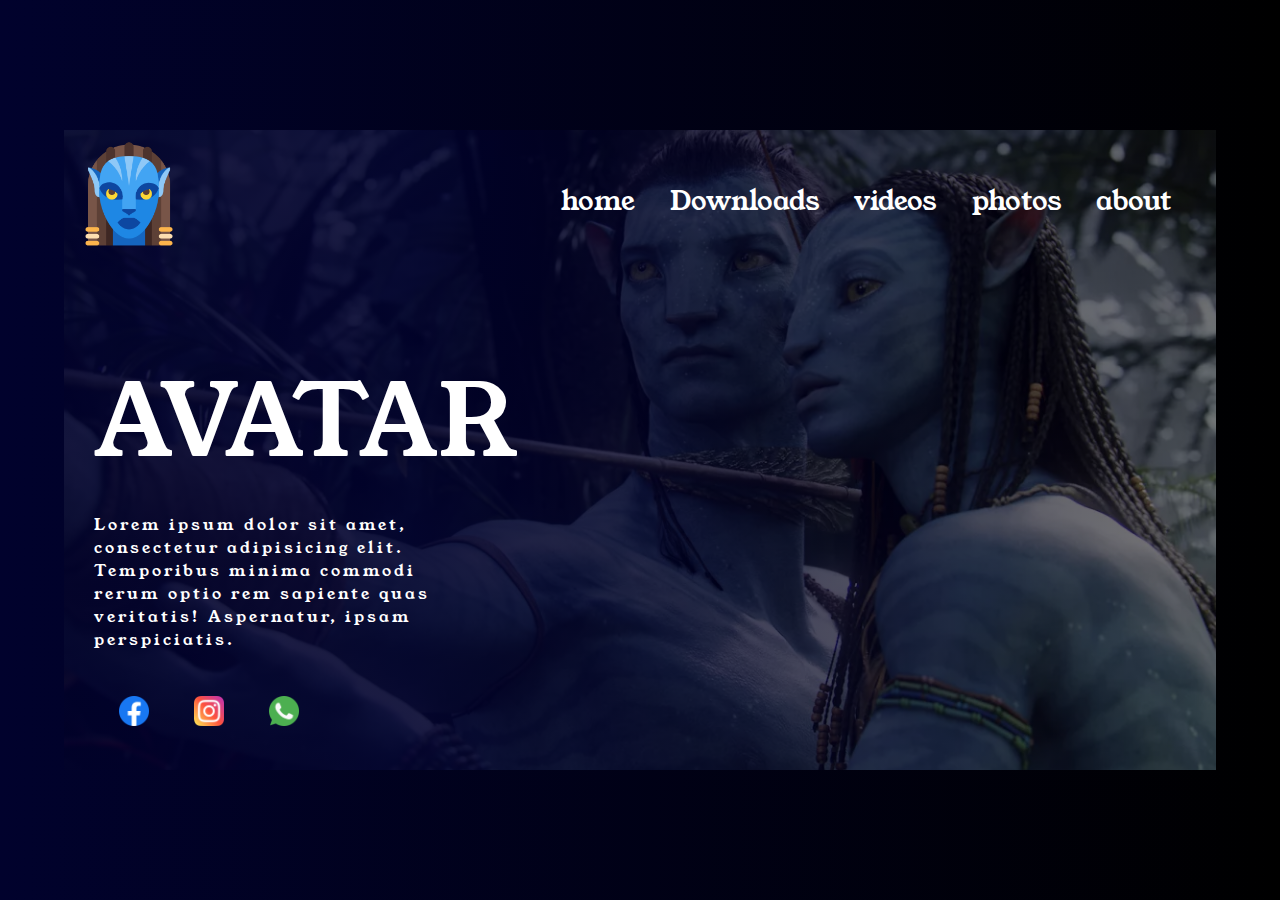
<file: 3bdo/index.html>
<!DOCTYPE html>
<html lang="en">

<head>
    <meta charset="UTF-8">
    <link rel="stylesheet" href="style.css">
    <title>AVATAR | yousef</title>
</head>

<body>
    <div class="container">
        <header>
            <div href="#" class="logo"><img src="avatar-icon-png-13.png" alt="" style="height: 110px;width:110px"></div>
            <ul>
                <li><a href="#">home</a></li>
                <li><a href="downloads.html">Downloads</a></li>
                <li><a href="vid.html">videos</a></li>
                <li><a href="#">photos</a></li>
                <li><a href="#">about</a></li>
            </ul>

        </header>
        <div class="content">
            <h2>Avatar</h2>
            <p>Lorem ipsum dolor sit amet, consectetur adipisicing elit. Temporibus minima commodi rerum optio rem
                sapiente quas veritatis! Aspernatur, ipsam perspiciatis.</p>
            
           <div class="social">
                <a href="https://www.facebook.com/3bdo445"><img src="facebook_5968764.png" alt=""></a>
                <a href="https://instagram.com/3bdohassan3?igshid=OGQ5ZDc2ODk2ZA%3D%3D&utm_source=qr"><img src="instagram_2111463.png" alt=""></a>
                <a href="https://wa.me/201023912388"><img src="whatsapp.png" alt=""></a>
            </div>
        </div>
         
    </div>
</body>

</html>
</file>
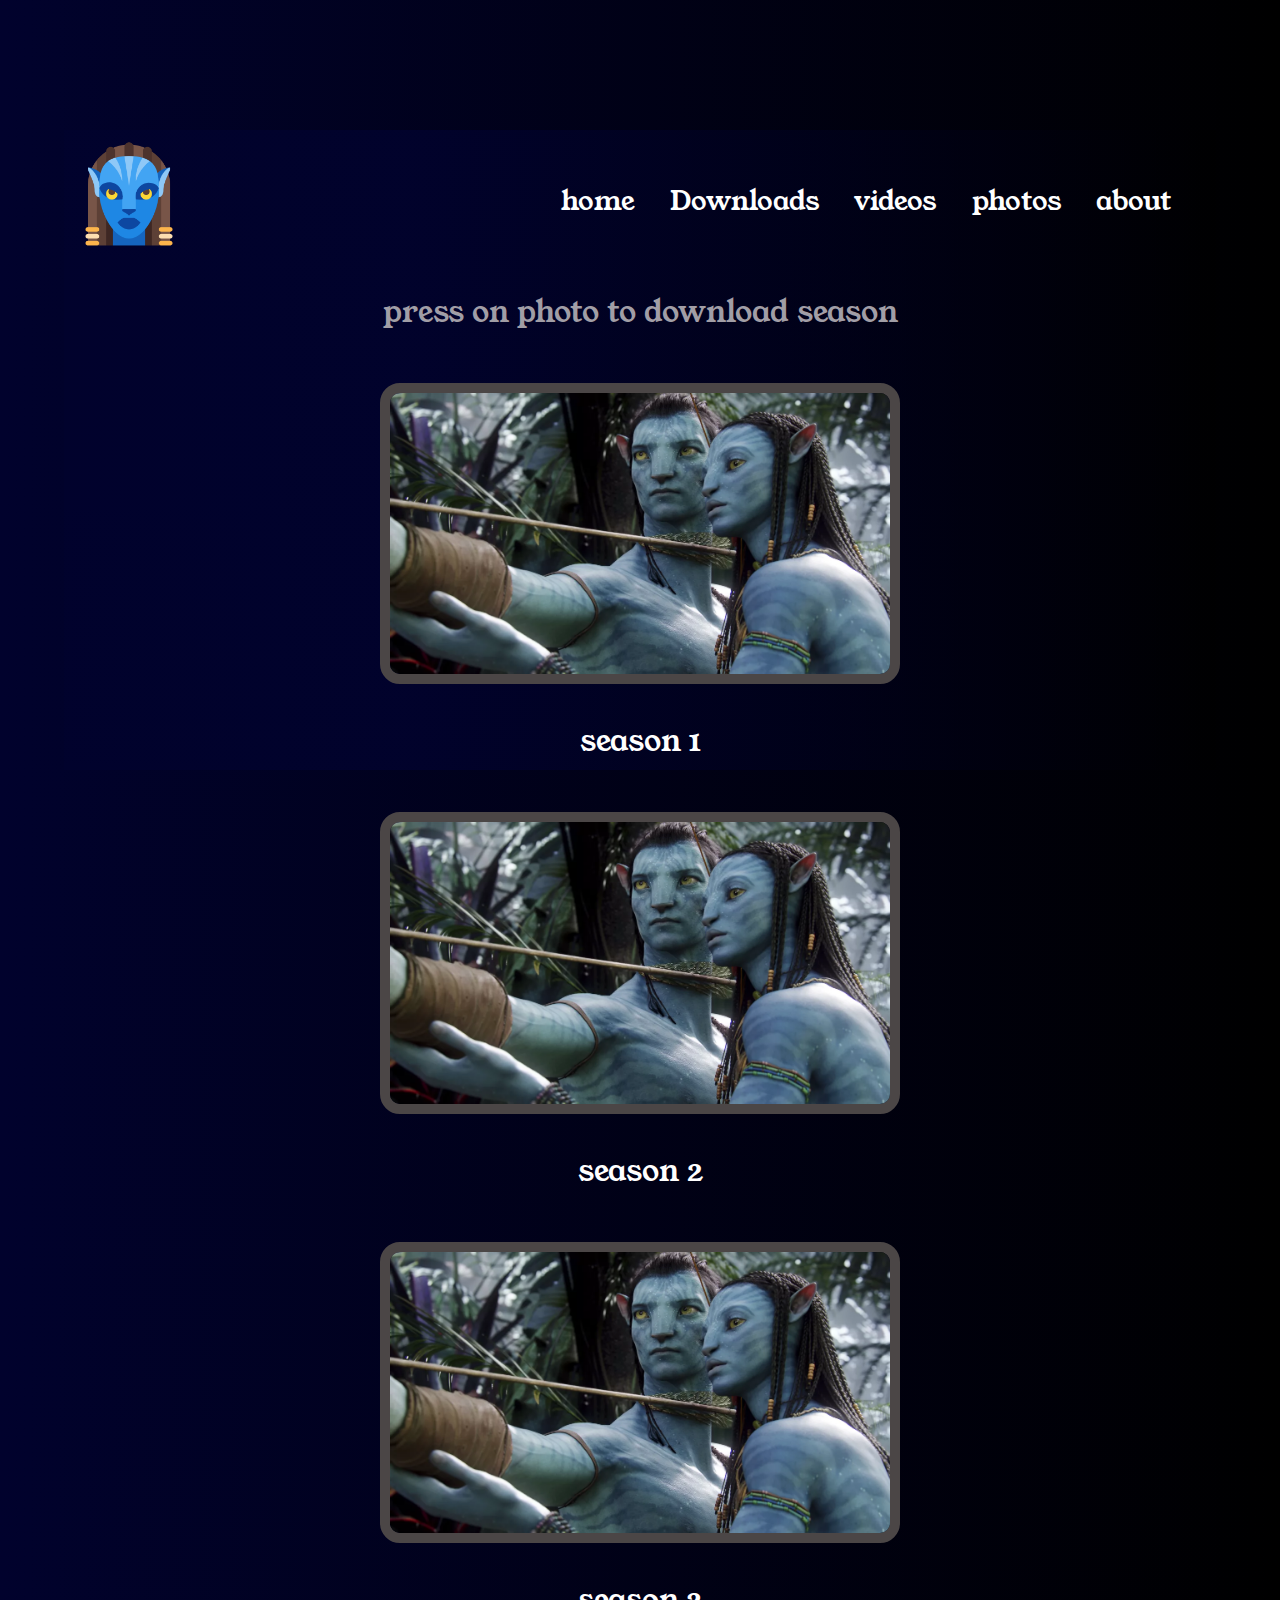
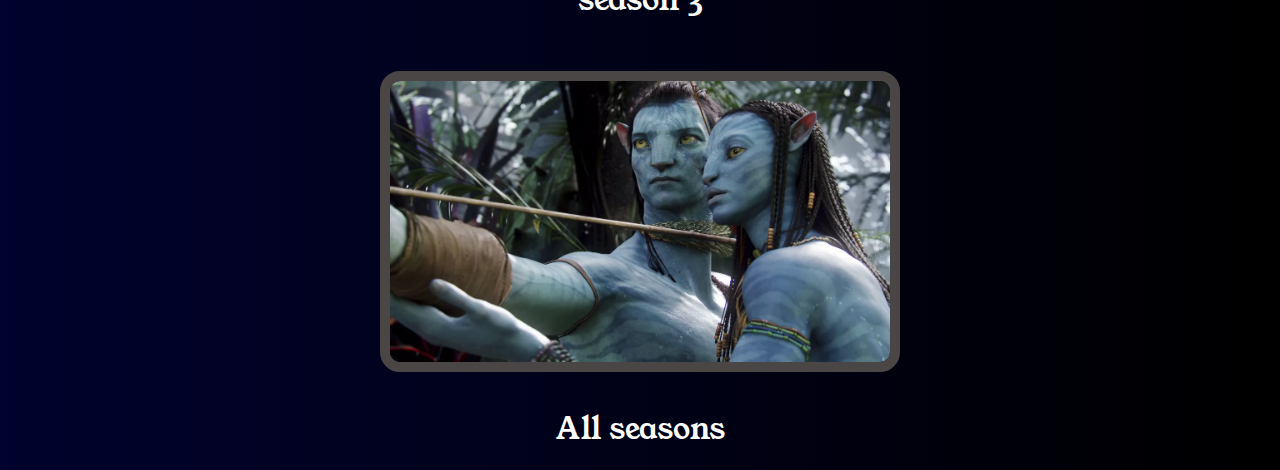
<file: 3bdo/downloads.html>
<!DOCTYPE html>
<html lang="en">

<head>
    <meta charset="UTF-8">
    <link rel="stylesheet" href="style.css">
    <title>AVATAR | yousef</title>
</head>

<body>
    <div class="container1">
        <header>
            <div href="#" class="logo"><img src="avatar-icon-png-13.png" alt="" style="height: 110px;width:110px"></div>
            <ul>
                <li><a href="index.html">home</a></li>
                <li><a href="#">Downloads</a></li>
                <li><a href="vid.html">videos</a></li>
                <li><a href="#">photos</a></li>
                <li><a href="#">about</a></li>
            </ul>

        </header>
        <div class="links">press on photo to download season</div>

     <div class="games">
        <div class="game1">
            <a href="https://www.fortnite.com/"><img src="download.png" alt=""></a>
            <div class="descrip">season 1</div>
        </div>


        <div class="game1">
            <a href="https://www.ea.com/en-gb/games/fifa/fifa-23"><img src="download.png" alt=""></a>
            <div class="descrip">season 2</div>
        </div>


        <div class="game1">
            <a href="https://www.pubgmobile.com/ar/home.shtml"><img src="download.png" alt=""></a>
            <div class="descrip">season 3</div>
        </div>

        <div class="game1">
            <a href="https://playvalorant.com/en-us/"><img src="download.png" alt=""></a>
            <div class="descrip">All seasons</div>
        </div>


    

        
    </div>
    </div>
</body>

</html>
</file>
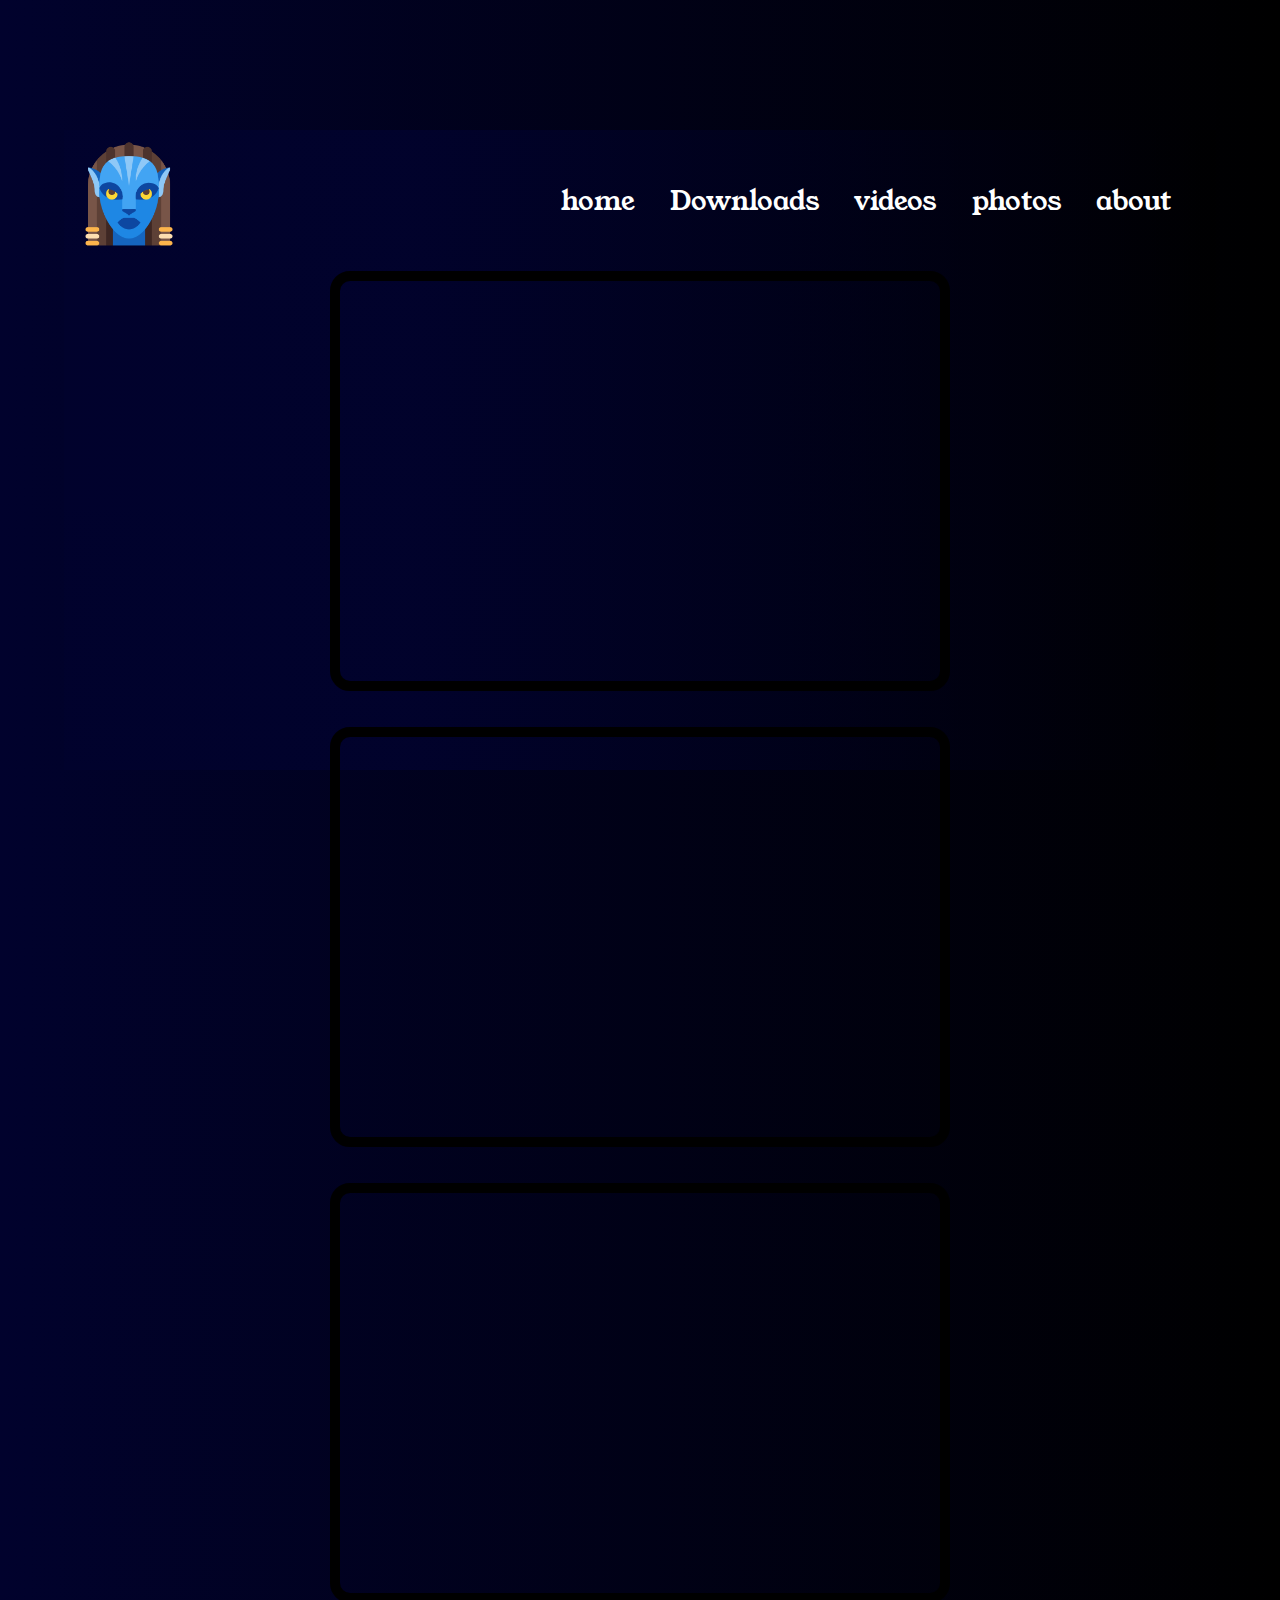
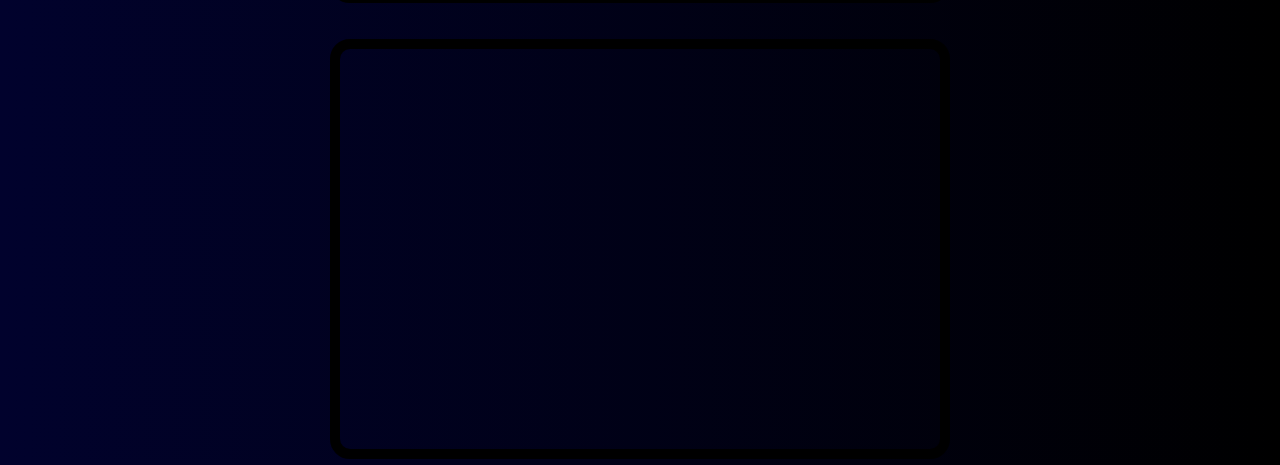
<file: 3bdo/vid.html>
<!DOCTYPE html>
<html lang="en">

<head>
    <meta charset="UTF-8">
    <link rel="stylesheet" href="style.css">
    <title>AVATAR | yousef</title>
</head>

<body>
    <div class="container1">
        <header>
            <div href="#" class="logo"><img src="avatar-icon-png-13.png" alt="" style="height: 110px;width:110px"></div>
            <ul>
                <li><a href="index.html">home</a></li>
                <li><a href="downloads.html">Downloads</a></li>
                <li><a href="vid.html">videos</a></li>
                <li><a href="#">photos</a></li>
                <li><a href="#">about</a></li>
            </ul>
        </header>
        <div class="youtube">
            <div class="vid1">
                <iframe width="600" height="400" src="https://www.youtube.com/embed/d6KrQaMS19E?si=RhYuGCc1wEKfJTo7" 
                    frameborder=""
                    allow="accelerometer; autoplay;  encrypted-media; gyroscope; picture-in-picture; web-share"
                    allowfullscreen></iframe>
            </div>
    
            <div class="vid1">
                <iframe width="600" height="400" src="https://www.youtube.com/embed/GwhtJEGkn-0?si=vS3DBukFXWDhNhRY"
                     frameborder="0"
                    allow="accelerometer; autoplay; clipboard-write; encrypted-media; gyroscope; picture-in-picture; web-share"
                    allowfullscreen></iframe>
            </div>
    
            <div class="vid1">
                <iframe width="600" height="400" src="https://www.youtube.com/embed/wmjQGAE6hlk?si=CENTzbwh7tqavwXo"
                    
                    frameborder="0"
                    allow="accelerometer; autoplay; clipboard-write; encrypted-media; gyroscope; picture-in-picture; web-share"
                    allowfullscreen></iframe>
            </div>
    
            <div class="vid1">
                <iframe width="600" height="400" src="https://www.youtube.com/embed/ZRrKNNDA3lQ?si=-8nYHkuVVrDUauhR"
                     frameborder="0"
                    allow="accelerometer; autoplay; clipboard-write; encrypted-media; gyroscope; picture-in-picture; web-share"
                    allowfullscreen></iframe>
            </div>
        </div>
        </div>
            
           
            
         
    
</body>

</html>
</file>
<file: 3bdo/style.css>
@import url("https://fonts.googleapis.com/css2?family=Young+Serif&display=swap");
* {
  font-family: "Ubuntu", sans-serif;
  padding: 0;
  margin: 0;
  font-family: "Young Serif", serif;
  font-weight: 400;
  font-style: normal;
}

body {
  background-image: linear-gradient(to right, #01022d, #000);
  height: 100vh;
  display: flex;
  justify-content: center;
  align-items: center;
}

ul a:hover {
  padding: 7px;
  border-radius: 10px;
  background-color: #6391e7;
  color: #ffffff;
  box-shadow: 0 5px 10px rgba(0, 0, 0, 0.3);
  transform: translateY(-6px);
  transition: all 0.4s ease;
}
.container {
  background-image: linear-gradient(to right, #01022de5 30%, #00000088),
    url(download.png);
  background-size: cover;
  background-position: center;
  width: 90%;
  height: 640px;
  background-position: center;
  background-repeat: space;
}
.container1 {
  background-image: linear-gradient(to right, #01022de5 30%, #00000088);
  background-size: cover;
  background-position: center;
  width: 90%;
  height: 640px;
  background-position: center;
  background-repeat: space;
}
.container:hover {
  background-image: linear-gradient(to right, #01022de5 30%, transparent),
    url(download.png);
}
header {
  display: flex;
  justify-content: space-between;
  align-items: center;
  padding: 10px;
}
.logo {
  font-size: 30px;
  text-transform: uppercase;
  color: #ffffff;
  
}

ul {
  width: 60%;
  list-style: none;
  display: flex;
  justify-content: space-evenly;
}

ul a {
  border-bottom: 2px solid transparent;
  color: white;
  text-decoration: none;
  font-size: 27px;
}

.content {
  color: white;
  width: 50%;
  margin-top: 50px;
  padding: 30px;
}
.content h2 {
  font-size: 100px;
  text-transform: uppercase;
}
.content p {
  letter-spacing: 3px;
  width: 350px;
  padding: 20px 0;
}
.content button {
  font-size: 30px;
  padding: 6px 10px;
  border-radius: 10px;
  border: 2px solid transparent;
  cursor: pointer;
}
content button:hover {
  background-color: transparent;
  border-color: white;
  color: white;
}
button:hover {
  background-color: #333;
  color: #ffffff;
  box-shadow: 0 5px 10px rgba(0, 0, 0, 0.3);
  transform: translateY(-6px);
  transition: all 0.3s ease;
}

.links {
  display: flex;
  justify-content: center;
  align-items: center;
  color: #a19ea6;
  font-size: 30px;
  margin: 20px;
}
.games {
  display: flex;
  flex-wrap: wrap;
  justify-content: space-around;
  align-items: center;
}

.game1 {
  animation-name: abdo2;
  animation-duration: 1.5s;
}
.games img {
  border: 10px solid rgb(75, 70, 70);
  width: 500px;
  border-radius: 20px;
  margin: 30px;
  transition: all 0.3s ease;
}
.games img:hover {
  transform: translateY(-15px);
  box-shadow: 0 5px 10px rgba(0, 0, 0, 0.3);
  transform: scale(20%);
  -webkit-transform: scale(110%);
}

.descrip {
  display: flex;
  justify-content: center;
  margin-bottom: 20px;
  flex-wrap: wrap;
  align-items: center;
  font-size: 30px;
  color: white;
}
.social {
  display: flex;
  
  flex-wrap: wrap;
  gap: 15px;
  padding: 10px;
  
}

.social img {
  width: 30px;
  height: 30px;
}

.social a {
  text-decoration: none;
  color: rgb(173, 68, 68);

  margin: 5px;
  display: flex;
  flex-direction: row;
  padding: 10px;
  border-radius: 50%;
  transition: all 0.3s ease;
}

.social a:hover {
  color: rgb(0, 0, 0);
  background-color: rgb(172, 40, 229);
  color: rgb(255, 255, 255);
  transform: translateY(-5px);
  box-shadow: 0 5px 10px rgba(0, 0, 0, 0.3);
}

.face {
  display: flex;
  justify-content: center;
  flex-direction: row;
  align-items: center;
}
.youtube {
  display: flex;
  flex-wrap: wrap;
  justify-content: center;
  gap: 30px;
}
iframe {
  border: 10px solid black;
  border-radius: 20px;
}
</file>
